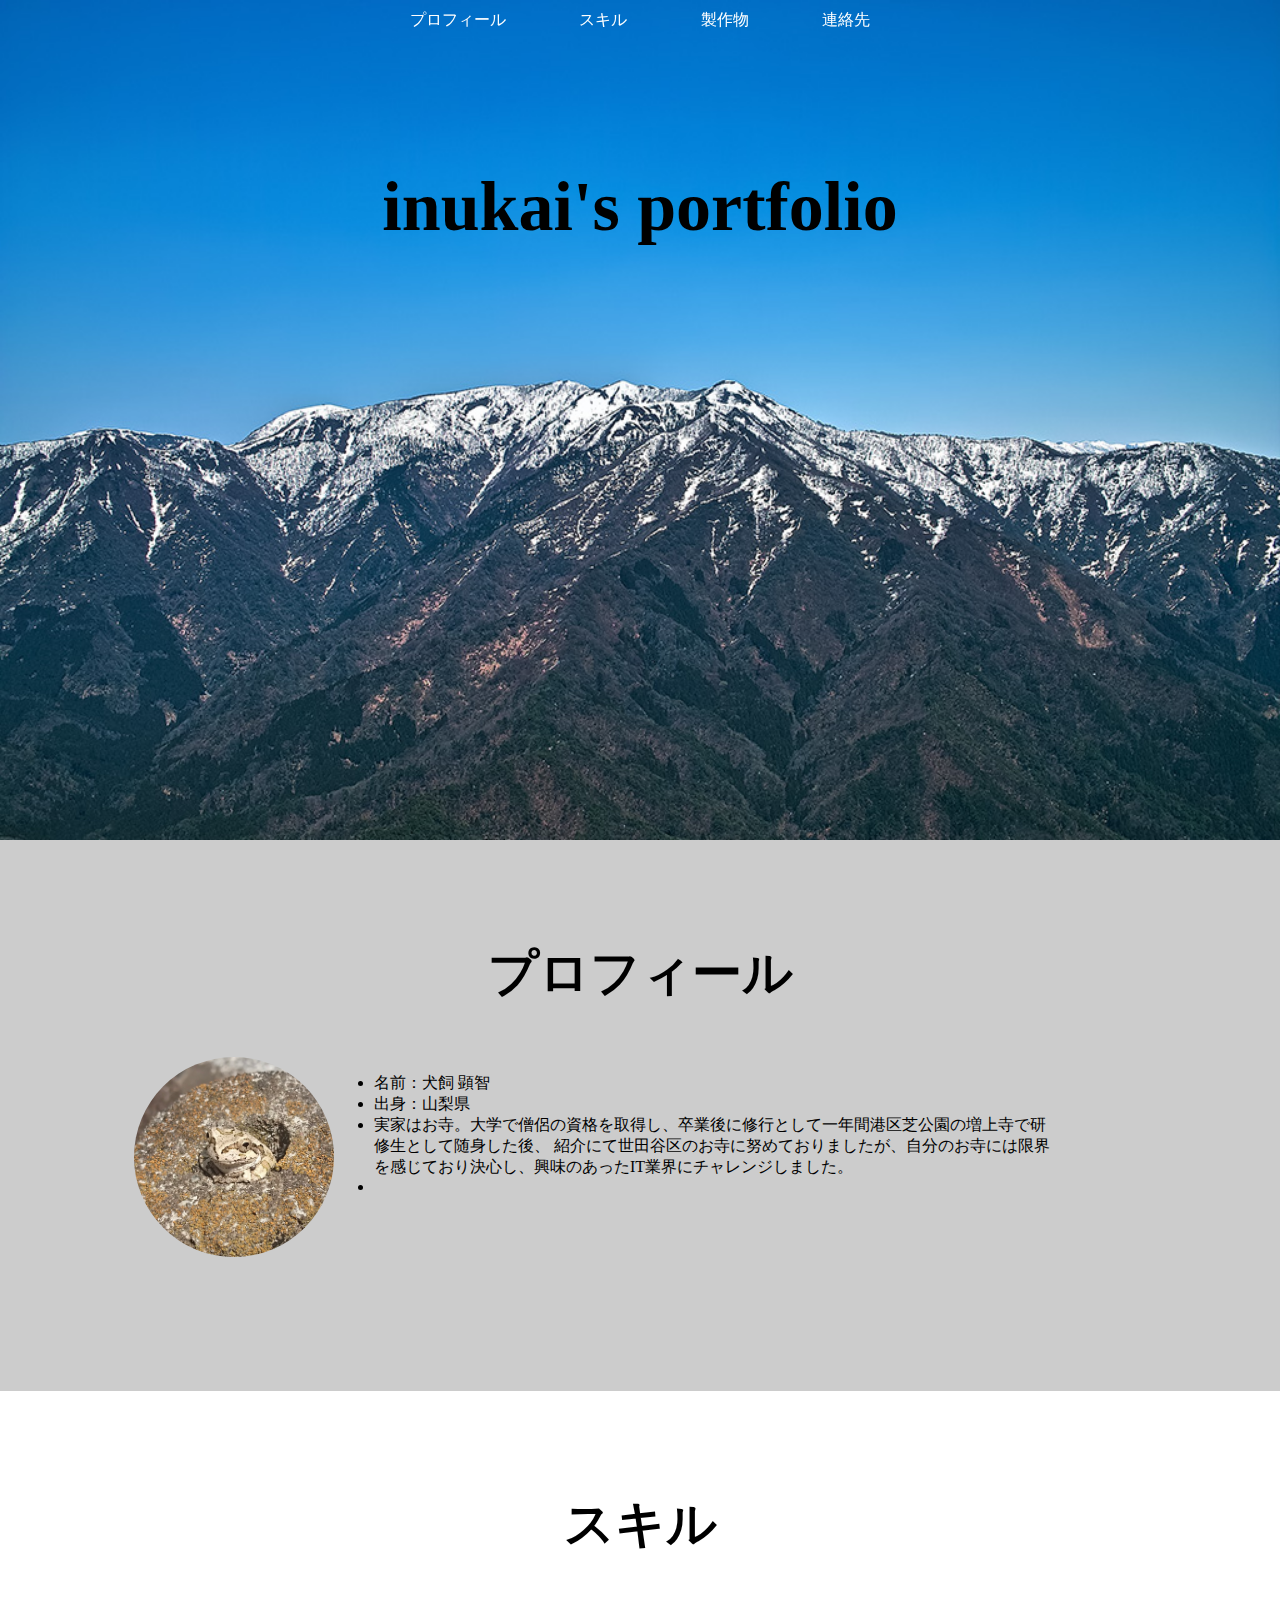
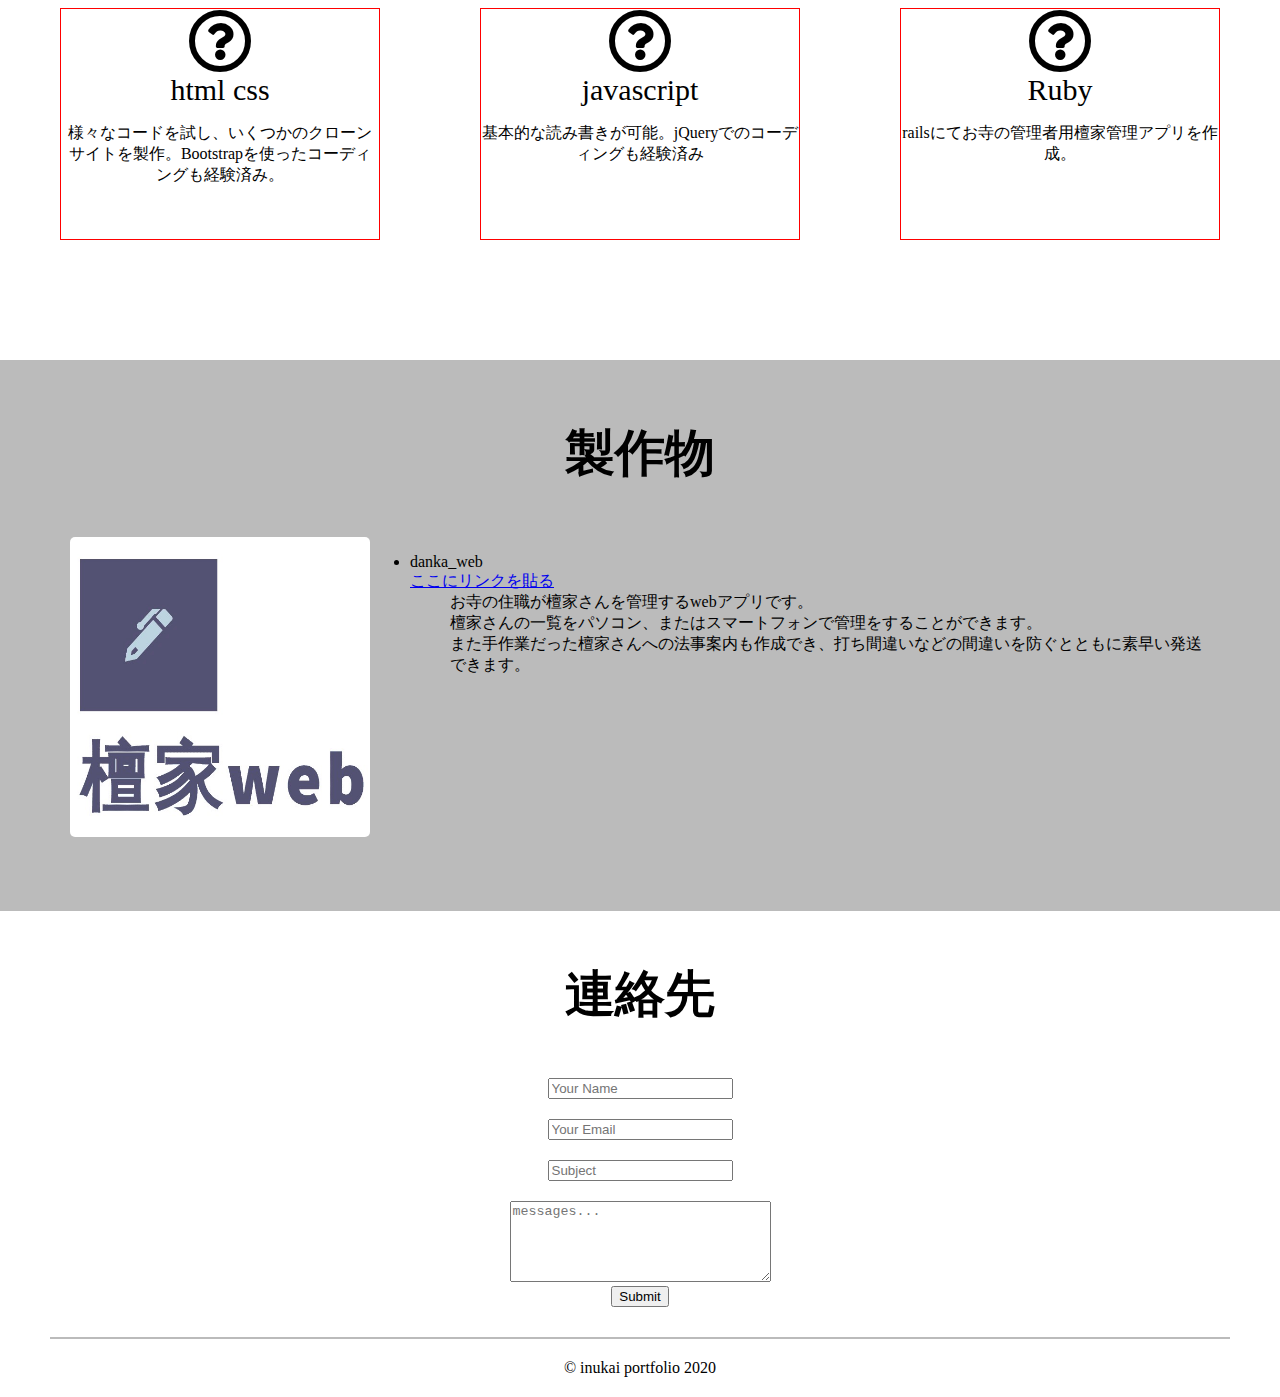
<file: index.html>
<!DOCTYPE html>
<html lang="ja" dir="ltr">
  <head>
    <meta charset="utf-8">
    <meta name="viewport" content="width=device-width,initial-scale=1.0,minimum-scale=1.0">
    <title>Inukai's portfolio</title>
    <link rel="stylesheet" href="stylesheet.css">
    <link href="https://use.fontawesome.com/releases/v5.6.1/css/all.css" rel="stylesheet">
  </head>
  <body>
    <header>
      <nav>
        <ul class="f-container">
          <li><a href="#Profile" class="f-item">プロフィール</a></li>
          <li><a href="#skill" class="f-item">スキル</a></li>
          <li><a href="#works" class="f-item">製作物</a></li>
          <li><a href="#contact" class="f-item">連絡先</a></li>
        </ul>
      </nav>
      <div class="top">
        <h1>inukai's portfolio</h1>
      </div>
    </header>

    <main>
      <section class=" profile">
          <div class="">
            <h3>プロフィール</h3>
          </div>
          <div class="p-content">
            <div class="p-pic">
              <img src="profile.jpeg" alt="" width="200" height="200">
            </div>
            <div class="p-text">
              <p>
                <ul>
                  <li>名前：犬飼 顕智</li>
                  <li>出身：山梨県</li>
                  <li>実家はお寺。大学で僧侶の資格を取得し、卒業後に修行として一年間港区芝公園の増上寺で研修生として随身した後、
                  紹介にて世田谷区のお寺に努めておりましたが、自分のお寺には限界を感じており決心し、興味のあったIT業界にチャレンジしました。</li>
                  <li></li>
                </ul>
              </p>
            </div>
          </div>
      </section>
      <section class="skill">
        <h3>スキル</h3>
        <div class="skills f-container">
          <div class="skill-box f-item">
            <i class="far fa-question-circle fa-4x"></i>
            <div class="skill-title">html css</div>
            <p>様々なコードを試し、いくつかのクローンサイトを製作。Bootstrapを使ったコーディングも経験済み。</p>
          </div>
          <div class="skill-box f-item">
            <i class="far fa-question-circle fa-4x"></i>
            <div class="skill-title">javascript</div>
            <p>基本的な読み書きが可能。jQueryでのコーディングも経験済み</p>
          </div>
          <div class="skill-box f-item">
            <i class="far fa-question-circle fa-4x"></i>
            <div class="skill-title">Ruby</div>
            <p>railsにてお寺の管理者用檀家管理アプリを作成。</p>
          </div>
        </div>
      </section>
      <section class="work">
        <h3>製作物</h3>
        <div class="w-content">
          <div class="">
            <img src="danka.png" alt="" width="300" height="300">
          </div>
          <div class="">
            <p>
              <ul>
                <li>danka_web</li>
                <a href="#">ここにリンクを貼る</a>
                <ol>お寺の住職が檀家さんを管理するwebアプリです。</ol>
                <ol>
                  檀家さんの一覧をパソコン、またはスマートフォンで管理をすることができます。
                </ol>
                <ol>
                  また手作業だった檀家さんへの法事案内も作成でき、打ち間違いなどの間違いを防ぐとともに素早い発送できます。
                </ol>
              </ul>
            </p>
          </div>
        </div>
      </section>
      <section class="contact">
        <h3>連絡先</h3>
        <div class="form">
          <form action="GoogleフォームのURL" method="post">
            <input type="text" name="Googleフォームからコピペ"  placeholder="Your Name">
            <input type="email" name="Googleフォームからコピペ"  placeholder="Your Email">
            <input type="text" name="Googleフォームからコピペ"  placeholder="Subject">
            <textarea name="Googleフォームからコピペ" rows="5" cols="30" placeholder="messages..."></textarea>
            <button type="submit" name="submit" class="btn btn-info ">Submit</button>
          </form>
        </div>
      </section>
    </main>
    <footer>
      <div class="copy">
        © inukai portfolio 2020
      </div>
    </footer>
  </body>
</html>
</file>
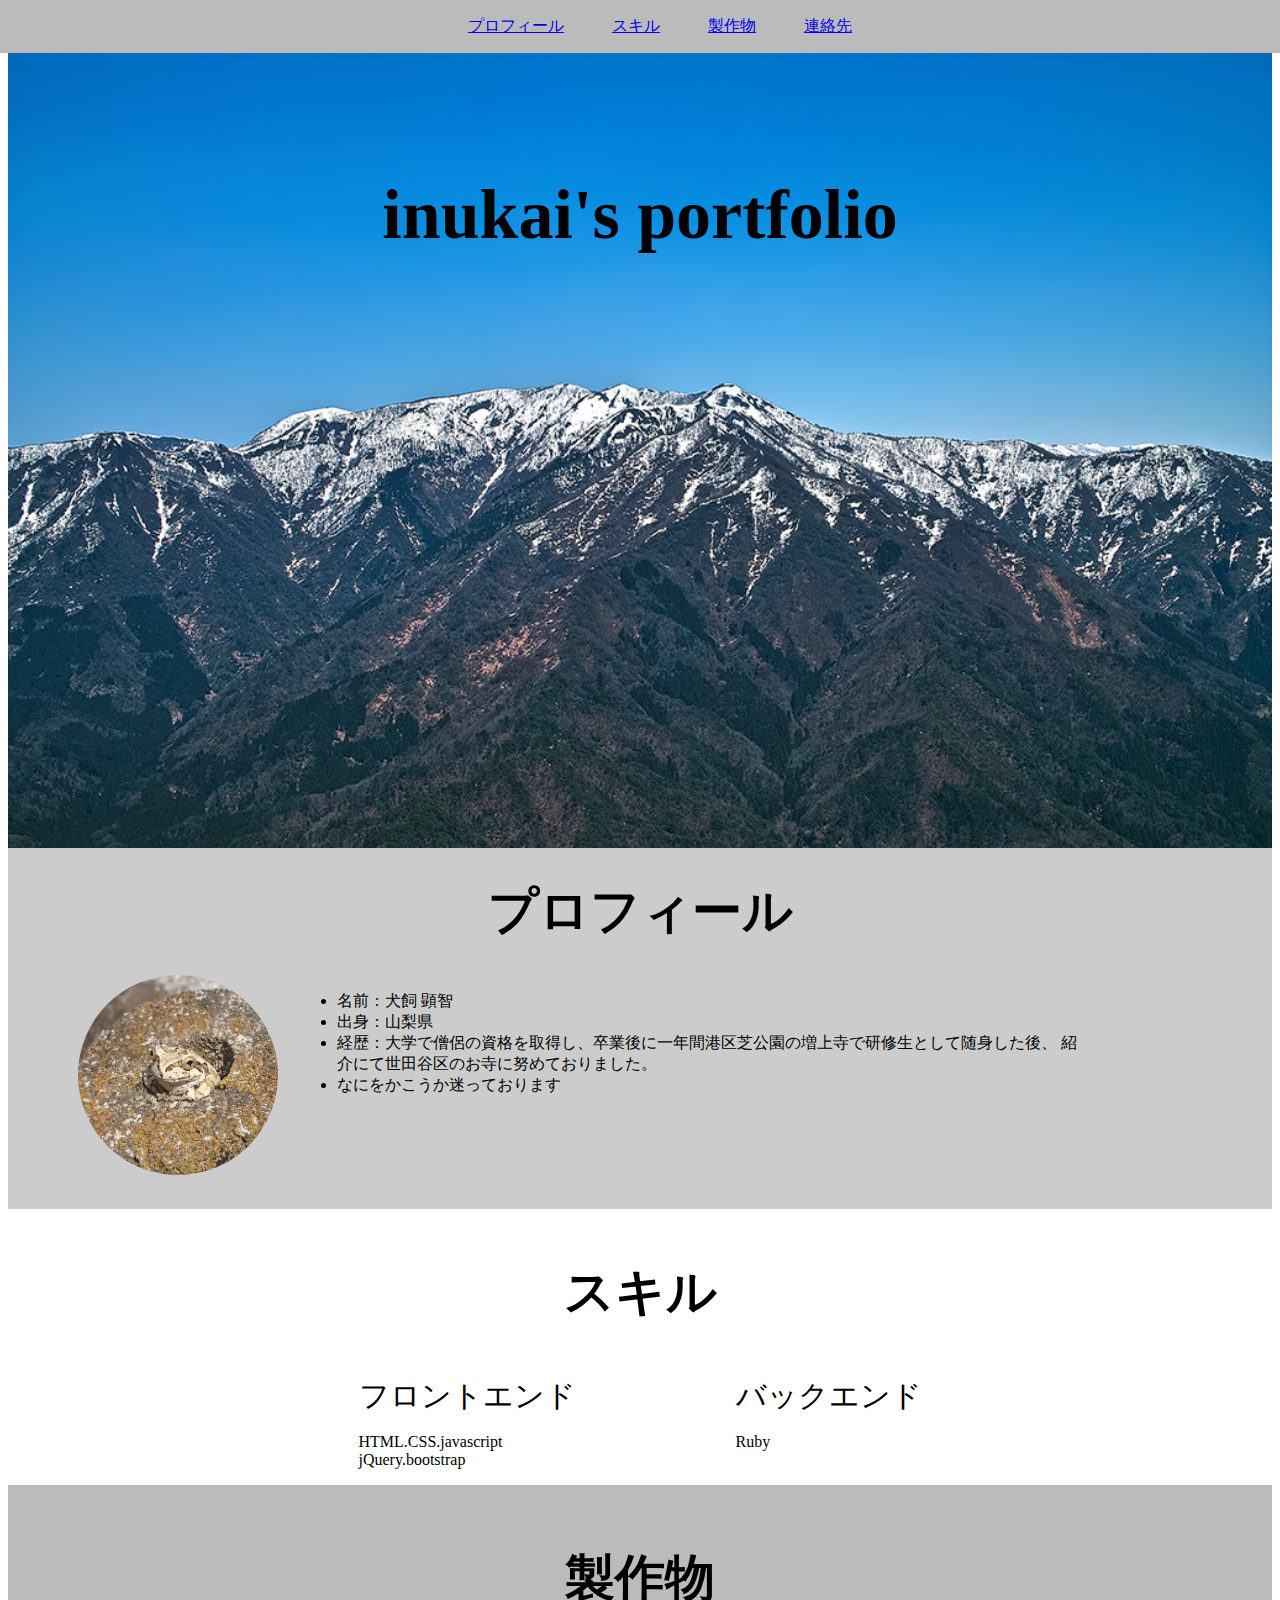
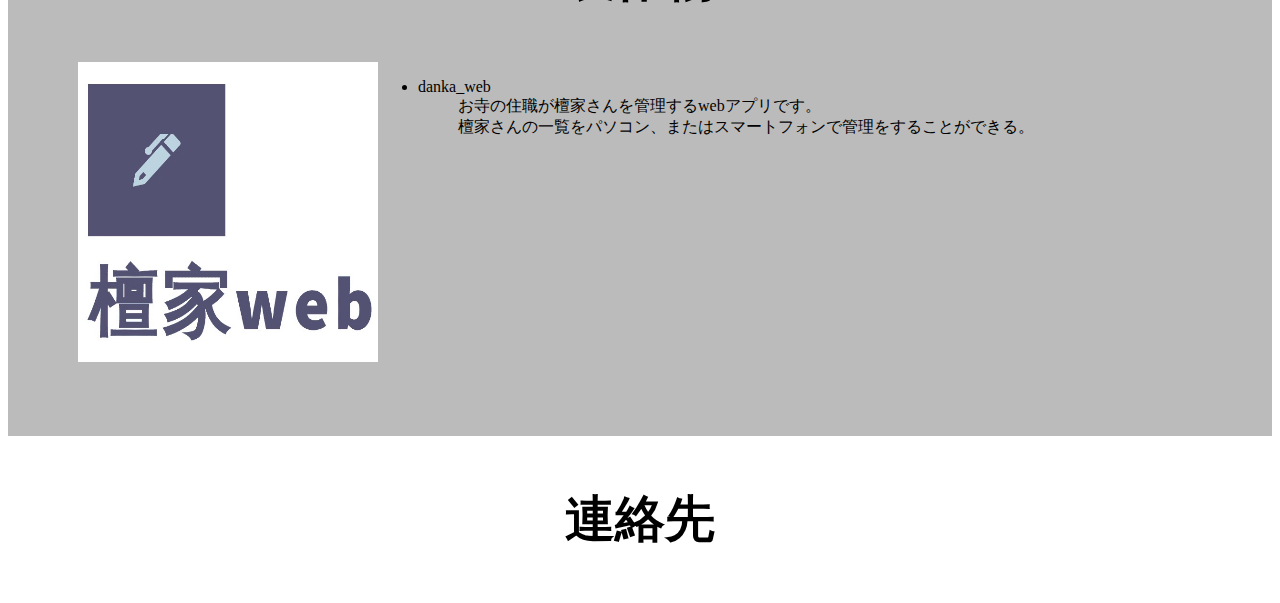
<file: 犬飼ファイル/inukai's file.html>
<!DOCTYPE html>
<html lang="ja" dir="ltr">
  <head>
    <meta charset="utf-8">
    <meta name="viewport" content="width=device-width,initial-scale=1.0,minimum-scale=1.0">
    <title>犬飼</title>
    <link rel="stylesheet" href="stylesheet.css">
    <link href="https://use.fontawesome.com/releases/v5.6.1/css/all.css" rel="stylesheet">
  </head>
  <body>
    <header>
      <nav id="navlist">
        <ul>
          <li><a href="#Profile">プロフィール</a></li>
          <li><a href="#skill">スキル</a></li>
          <li><a href="#works">製作物</a></li>
          <li><a href="#contact">連絡先</a></li>
        </ul>
      </nav>
      <div class="">
        <h1>inukai's portfolio</h1>
      </div>
    </header>

    <main>
      <section class=" profile">
          <div class="">
            <h3>プロフィール</h3>
          </div>
          <div class="p-content">
            <div class="p-pic">
              <img src="profile.jpeg" alt="" width="200" height="200">
            </div>
            <div class="p-text">
              <p>
                <ul>
                  <li>名前：犬飼 顕智</li>
                  <li>出身：山梨県</li>
                  <li>経歴：大学で僧侶の資格を取得し、卒業後に一年間港区芝公園の増上寺で研修生として随身した後、
                  紹介にて世田谷区のお寺に努めておりました。</li>
                  <li>なにをかこうか迷っております</li>
                </ul>
              </p>
            </div>
          </div>
      </section>
      <section class="skill">
        <h3>スキル</h3>
        <div class="skills">
          <div class="skill-box">
            <div class="skill-title">フロントエンド</div>
            <p class="skill-text">
              HTML.CSS.javascript<br>
              jQuery.bootstrap
            </p>
          </div>
          <div class="skill-box">
            <div class="skill-title">バックエンド</div>
            <p class="skill-text">
              Ruby
            </p>
          </div>
        </div>
      </section>
      <section class="work">
        <h3>製作物</h3>
        <div class="w-content">
          <div class="">
            <img src="danka.png" alt="" width="300" height="300">
          </div>
          <div class="">
            <p>
              <ul>
                <li>danka_web</li>
                <ol>お寺の住職が檀家さんを管理するwebアプリです。</ol>
                <ol>
                  檀家さんの一覧をパソコン、またはスマートフォンで管理をすることができる。
                </ol>
              </ul>
            </p>
          </div>
        </div>
      </section>
      <section class="contact">
        <h3>連絡先</h3>
      </secti>
    </main>
    <footer>

    </footer>
  </body>
</html>
</file>
<file: stylesheet.css>
@charset "UTF-8";
body{
  margin: 0;
}
h3{
  font-size: 50px;
  text-align: center;
}
header .f-container{
  display: flex;
  flex-direction: row;
  justify-content: center;
  align-items: center;
  position: fixed;
  top: 0;
  left: 0;
  width: 100%;
  height: 40px;
  margin: 0;
  padding: 0;
}
header .f-container li{
  list-style: none;
}
header a{
  text-decoration: none;
  color: white;
  margin: 0 2.3rem;
  padding: 10px 0;
}
header a:hover{
  color: red;
}
header{
  background-image: url(画像.jpg);
  background-size: cover;
  height: 80vh;
  padding-top: 120px;
}
header h1{
  font-size: 70px;
  text-align: center;
}
/*ここからプロフィール*/
.profile{
  background-color: #CCCCCC;
  padding: 50px 5% 130px 5%;
}
.profile h3{
  margin: 0 ;
  padding: 50px 20px;
}
.p-content{
  display: flex;
  width: 80%;
  margin: 0 70px;
}
.p-pic{
  width: 30%;
}
.profile img{
  border-radius: 50%;
}
/*ここからスキル*/
.skill{
  padding: 50px 10px 120px 10px;
}
.skill-title{
  font-size: 30px;
  white-space: nowrap;
}
.skill .f-container{
  display: flex;
  justify-content: center;
  align-items: center;
  text-align: center;
}
.skill-box{
  border: 1px solid red;
  width: 28%;
  height: 230px;
  margin: 0 4%;
}


/*ここから製作物*/
.work{
  background-color: #BBBBBB;
  padding-bottom: 70px;
  padding-top: 10px;
}
.w-content{
  display: flex;
  padding: 0 70px;
}
.work img{
  border-radius: 5px;
}

/*ここから連絡先*/
.contact{
  text-align: center;
}
form input{
  display: block;
  margin: 20px auto;
}
form button{
  display: block;
  margin: 0 auto;
}

/*フッター*/
footer{
  text-align: center;
  margin: 30px 50px 0 50px;
  padding: 20px 0;
  border-top: 2px solid #BBBBBB;
}
a
a
a
a
a
a
a
a
a
a
a
a
</file>
<file: 犬飼ファイル/stylesheet.css>
@charset "UTF-8";

h3{
  font-size: 50px;
  text-align: center;
}
#navlist{
  text-align: center;
  position: fixed;
  top: 0;
  left: 0;
  background-color: #bbbbbb;
  width: 100%;
}
#navlist ul{
  display: flex;
  flex-wrap: wrap;
  justify-content: center;
}
#navlist li{
  list-style: none;
  padding: 0 24px;
}
header{
  background-image: url(画像.jpg);
  background-size: cover;
  align-items: center;
  height: 80vh;
  padding-top: 120px;
}
header h1{
  font-size: 70px;
  text-align: center;
}

.profile{
  background-color: #CCCCCC;
  padding-bottom: 30px;
}
.profile h3{
  margin: 0 ;
  padding: 30px;
}
.p-content{
  display: flex;
  width: 80%;
  margin: 0 70px;
}
.p-pic{
  width: 30%;
}
.profile img{
  border-radius: 50%;
}
.skills{
  display: flex;
  justify-content: center;
}
.skill-box{
  margin: 0 80px;
}
.skill-title{
  font-size: 30px;
}



.work{
  background-color: #BBBBBB;
  padding-bottom: 70px;
  padding-top: 10px;
}
.w-content{
  display: flex;
  padding: 0 70px;
}
a
a
a
a
a
a
a
a
a
a
a
a
</file>
